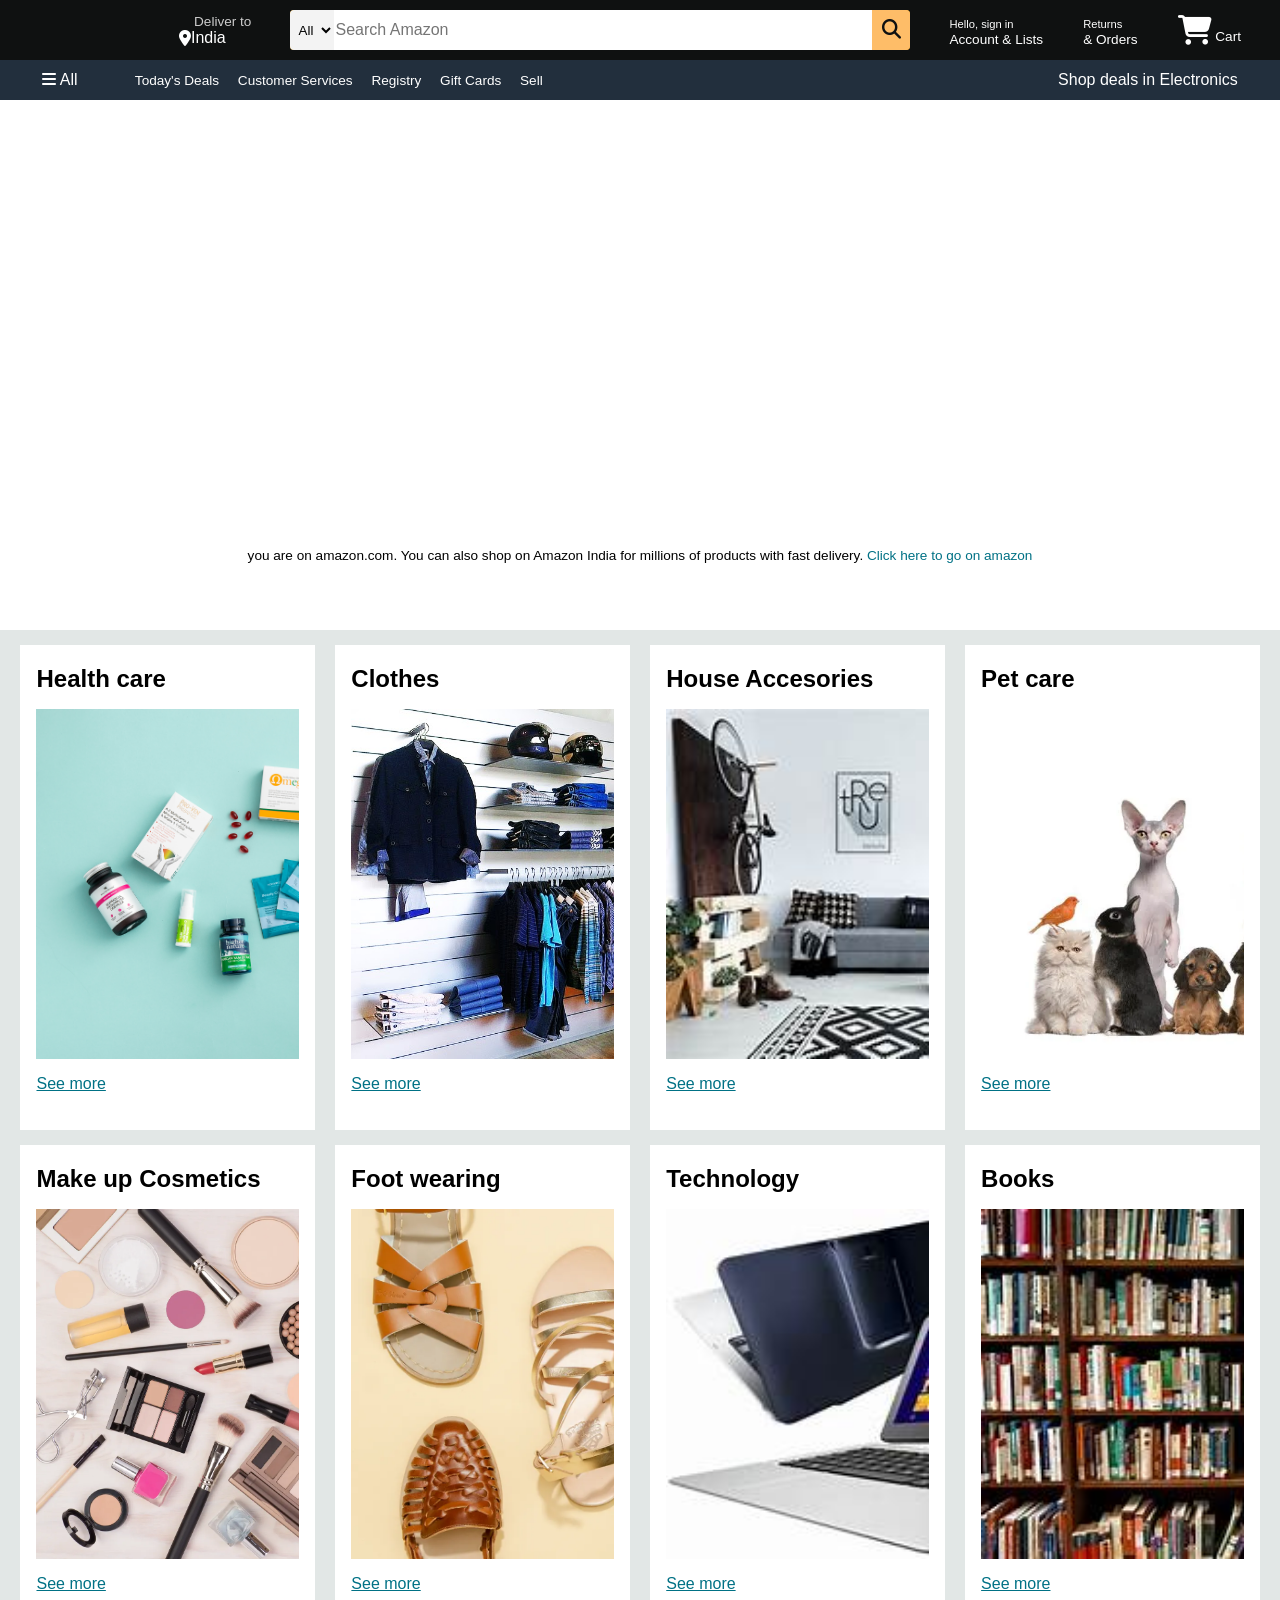
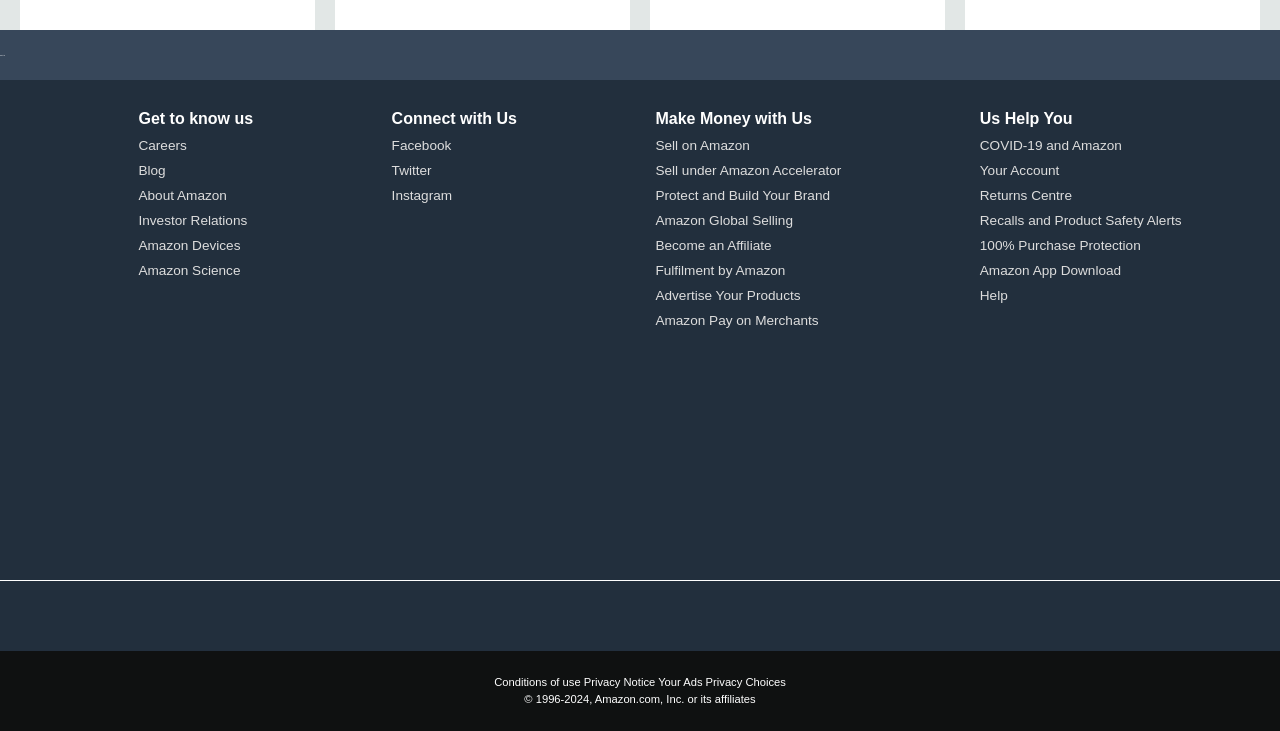
<file: index.html>
<!DOCTYPE html>
<html lang="en">
<head>
    <meta charset="UTF-8">
    <meta name="viewport" content="width=device-width, initial-scale=1.0">
    <title>Amazon</title>
    <link rel="stylesheet" href="https://cdnjs.cloudflare.com/ajax/libs/font-awesome/6.5.2/css/all.min.css" integrity="sha512-SnH5WK+bZxgPHs44uWIX+LLJAJ9/2PkPKZ5QiAj6Ta86w+fsb2TkcmfRyVX3pBnMFcV7oQPJkl9QevSCWr3W6A==" crossorigin="anonymous" referrerpolicy="no-referrer" />
    <link rel="stylesheet"href="style.css">
</head>
<body>
<header>
         <div class="navbar">
            <div class="nav-logo border">
              <div class="logo">

              </div> 
          </div> 
          <div class="nav-address border">
            <p class="add-first">Deliver to</p>
            <div class="add-icon">
                <i class="fa-solid fa-location-dot"></i>
                <p class="add-second">India</p>
            </div>
          </div>
          <div class="nav-search">
            <select class="search-select">
                <option>All</option>
            </select>
            <input placeholder="Search Amazon" class="search-input">
            <div class="search-icon">
                <i class="fa-solid fa-magnifying-glass"></i>
            </div>
          </div>
      
         <div class="nav-singin border">
          <p><span>Hello, sign in</span></p>
          <p class="nav-second">Account & Lists</p>
         </div>
         <div class="nav-return border">
          <p><span>Returns</span></p>
          <p class="nav-second">& Orders</p>
         </div>
         <div class="nav-cart border">
          <i class="fa-solid fa-cart-shopping"></i>
          Cart
         </div>
         </div>

         <div class="panel">
          <div class="panel-all">
            <i class="fa-solid fa-bars"></i>
            All
          </div>
          <div class="panel-ops">
            <p>Today's Deals</p>
            <p>  Customer Services</p>
             <p> Registry</p>
             <p> Gift Cards</p>
             <p>Sell</p>
          
          

          </div>
          <div class="panel-deals">
            Shop deals in Electronics
          </div>
         </div>
</header>
<div class="hero-section">
  <div class="hero-msg">
    <p>you are on amazon.com. You can also shop on Amazon India for millions of products with fast delivery. <a>Click here to go on amazon</a></p>
  </div>
  
</div>
<div class="shop-section">
  <div class="box1 box">
    <div class="box-content">
    <h2>Health care</h2>
    <div class="box-img" style="background-image: url('health care.jpg');"></div>
     <p><u>See more</u></p></div>
</div>
  <div class="box2 box">
    <div class="box-content">
    <h2>Clothes</h2>
    <div class="box-img" style="background-image: url('clothes.jpg');"></div>
   <p><u>See more</u></p></div>
  </div>
  <div class="box3 box">
    <div class="box-content">
    <h2>House Accesories</h2>
    <div class="box-img" style="background-image: url('house.jpg');"></div>
   <p><u>See more</u></p></div>
  </div>
  <div class="box4 box">
    <div class="box-content">
    <h2>Pet care</h2>
    <div class="box-img" style="background-image: url('Your-pet-care-health.webp');"></div>
   <p><u>See more</u></p></div>
  </div>
  
    <div class="box5 box">
      <div class="box-content">
      <h2>Make up Cosmetics</h2>
      <div class="box-img" style="background-image: url('makeup-cosmetics.webp');"></div>
      <p><u>See more</u></p></div>
  </div>
    <div class="box6 box">
      <div class="box-content">
      <h2>Foot wearing</h2>
      <div class="box-img" style="background-image: url('foot wearing.webp');"></div>
     <p><u>See more</u></p></div>
    </div>
    <div class="box7 box">
      <div class="box-content">
      <h2>Technology</h2>
      <div class="box-img" style="background-image: url('technology.jpg');"></div>
      <p><u>See more</u></p></div>
    </div>
    <div class="box8 box">
      <div class="box-content">
      <h2>Books</h2>
      <div class="box-img" style="background-image: url('books.jpg');"></div>
       <p><u>See more</u></p></div>
    </div>
  </div>
      
</div>
<footer>
  <div class="foot-panel1">
   <p> Back to top</p>
  </div>
  <div class="foot-panel2">
    <ul>
      <p><b>Get to know us</b></p>
      <a>Careers</a>
     <a> Blog</a>
     <a> About Amazon</a>
      <a>Investor Relations</a>
     <a> Amazon Devices</a>
      <a>Amazon Science</a>
    </ul>
    <ul>
      <p><b>Connect with Us</b></p>
      <a>Facebook</a>
      <a>Twitter</a>
      <a>Instagram</a>
    </ul>
    <ul>
      <p><b>Make Money with Us</b></p>
<a>Sell on Amazon</a>
<a>Sell under Amazon Accelerator</a>
<a>Protect and Build Your Brand</a>
<a>Amazon Global Selling</a>
<a>Become an Affiliate</a>
<a>Fulfilment by Amazon</a>
<a>Advertise Your Products</a>
<a>Amazon Pay on Merchants</a>
    </ul>
    <ul>
      <p><b> Us Help You</b></p>
<a>COVID-19 and Amazon</a>
<a>Your Account</a>
<a>Returns Centre</a>
<a>Recalls and Product Safety Alerts</a>
<a>100% Purchase Protection</a>
<a>Amazon App Download</a>
<a>Help</a>
    </ul>
  </div>
  <div class="foot-panel3">
    <div class="logo"></div>
  </div>
  <div class="foot-panel4">
    <div class="pages">
      <a>Conditions of use</a>
      <a>Privacy Notice</a>
      <a>Your Ads Privacy Choices</a>
    </div>
    <div class="copyright">
      © 1996-2024, Amazon.com, Inc. or its affiliates
     
    </div>
  </div>
</footer>
    
</body>
</html>
</file>
<file: style.css>
* {
    margin: 0;
    font-family: Arial;
    border: border-box;
}

.navbar {
    height: 60px;
    background-color: #0f1111;
    color:white;
    display: flex;
    align-items: center;
    justify-content: space-evenly;
}

.nav-logo {
    height: 50px;
    width:100px;
}
.logo {
    background-image: url("https://i0.wp.com/www.dafontfree.co/wp-content/uploads/2021/11/Amazon-Logo-Font-1-scaled.jpg?fit=2560%2C1578&ssl=1");
    width: 100%;
    height: 50px;
    background-size: cover;
}

.border {
    border: 1.5px solid transparent;
}

.border:hover {
    border: 1.5px solid white;
}

/*box2*/
.add-first {
    color:#cccccc;
    font-size:0.85rem;
    margin-left: 15px;
}

.add-second{
    color:1rem;
    margin-left:s3px;
}

.add-icon{
    display:flex;
    align-items: center;
}

/*box3*/

.nav-search{
    display: flex;
    justify-content:space-evenly;
    background-color: orange;
    width: 620px;
    height:40px;
    border-radius : 4px;
}

.search-select {
    background-color: #f3f3f3;
    width:50px;
    text-align:center;
    border-top-left-radius: 4px;
    border-bottom-left-radius: 4px;
    border: none;
}


.search-input{
    width: 100%;
    font-size: 1rem;
    border:none;
}

.search-icon{
    width:45px;
    display:flex;
    justify-content:center;
    align-items:center;
    font-size:1.2rem;
    background-color:#febd68;
    border-top-right-radius:4px ;
    border-bottom-right-radius: 4px;
    color:#0f1111;
}

.nav-search :hover{
    border: 2px solid orange;
}



/*box 4*/
span {
    font-size:0.7rem;
}

.nav-second {
    font-size: 0.85rem;
    font-weight: 700px;
}

/*box 6*/
.nav-cart i {
    font-size:30px;

}

.nav-cart{
    font-size:0.85rem;
    font-weight:700px;
}

/*panel*/
.panel{
    height:40px;
    background-color: #222f3d;
    display:flex;
    color:white;
    align-items: center;
    justify-content: space-evenly;
}


.panel-ops p{
    display:inline;
    margin-left:15px;

}



.panel-ops{
    width:70%;
    font-size:0.85rem;
}
.panel-deal{
    font-size:0.9rem;
    font-weight: 100px;
}

/*hero section*/
.hero-section{
    background-image: url("https://uploads-ssl.webflow.com/5e3de80322b300854230f11f/5f175c6221f1881c38d8bbfa_hero.jpg");
    height:500px;
    background-size: cover;
    margin-bottom: 30px;
    display: flex;
    justify-content: center;
    align-items: flex-end;

}
.hero-msg {
    background-color: white;
    color:black;
    height: 40px;
    display:flex;
    align-items: center;
    justify-content: center;
    font-size: .85rem;
    width: 90%;
    margin-bottom: 25px;
    
    

}
.hero-msg a{
    color: #007185;
}
/*shop section*/
.shop-section{
    background-color: #e2e7e6;
    display: flex;
    flex-wrap: wrap;
    justify-content: space-evenly;
}
.box {
    height:450px;
   /* border:2px solid black;*/
    width:23%;
    background-color: white; 
    padding: 20px 0px 15px; 
    margin-top: 15px; 
}
.box:hover{
    border:2px solid rgb(164, 19, 19);
}
.box p:hover{
    border:2px solid white;

}
.box-img{
    height: 350px;
    margin-top: 1rem;
    margin-bottom: 1rem;
    background-size: cover;

}
.box-content{
    margin-left: 1rem;
    margin-right: 1rem;
}
.box-content p{
    color:#007185;
}
/*footer*/
.footer{
    margin-top: 5px;
}
.foot-panel1{
    background-color: #37475a;
    color : white;
    height: 50px;
    display: flex;
    align-items: center;
    font-size: 1px;
}
.foot-panel2{
    background-color: #222f3d;
    color:white;
    height: 500px;
    display :flex;
    justify-content: space-evenly;

}
ul {
    margin-top:30px;
}

ul a {
    display: block;
    font-size: 0.85rem;
    margin-top: 10px;
    color:#dddddd;
}


.foot-panel3{
    background-color: #222f3d;
    color: white;
    border-top: 0.5px solid white;
    height:70px;
    display:flex;
    justify-content: center;
    align-items:center;
}
.logo{
    background-image: url("https://i0.wp.com/www.dafontfree.co/wp-content/uploads/2021/11/Amazon-Logo-Font-1-scaled.jpg?fit=2560%2C1578&ssl=1");
    width: 100px;
    height: 50px;
    background-size: cover;
}
.foot-panel4{
    background-color: #0f1111;
    color:white;
    height:80px;
    font-size: .7rem;
    text-align: center;
}
.pages{
    padding-top: 25px;

}
.copyright {
    padding-top: 5px;
}
</file>
